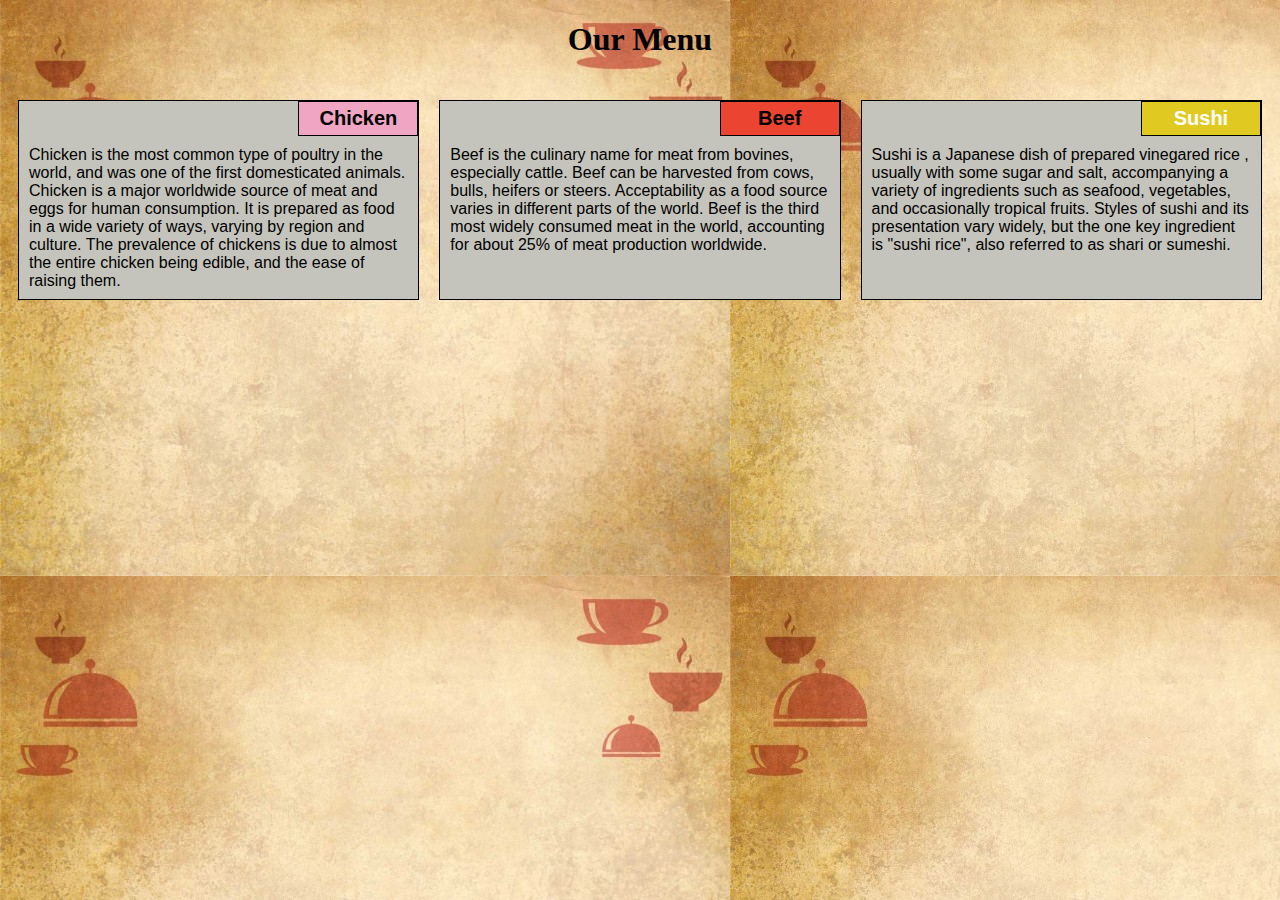
<file: module2-solution/index.html>
<!DOCTYPE html>
<html>
<head>
	<meta charset="utf-8">

	<meta name="viewport" content="width=device-width, initial-scale=1">

	<link rel="stylesheet" type="text/css" href="css/styles.css">
	<title>Module 2 Solution</title>
</head>
<body>
	<h1>Our Menu</h1>
	<div class="row">
		<div class="container col-lg-4 col-md-6 col-sm-12">
			<section>
			<div id="chicken">
				Chicken
			</div>
			<p>
				 Chicken is the most common type of poultry in the world, and was one of the first domesticated animals. Chicken is a major worldwide source of meat and eggs for human consumption. It is prepared as food in a wide variety of ways, varying by region and culture. The prevalence of chickens is due to almost the entire chicken being edible, and the ease of raising them. 
			</p>
			</section>
		</div>
		<div class="container col-lg-4 col-md-6 col-sm-12">
			<section>
			<div id="beef">
				Beef
			</div>
			<p>
				Beef is the culinary name for meat from bovines, especially cattle. Beef can be harvested from cows, bulls, heifers or steers. Acceptability as a food source varies in different parts of the world. Beef is the third most widely consumed meat in the world, accounting for about 25% of meat production worldwide.
			</p>
			</section>
		</div>
		<div class="container col-lg-4 col-md-6 col-sm-12">
			<section>
			<div id="sushi">
				Sushi
			</div>
			<p>
				Sushi is a Japanese dish of prepared vinegared rice , usually with some sugar and salt, accompanying a variety of ingredients such as seafood, vegetables, and occasionally tropical fruits. Styles of sushi and its presentation vary widely, but the one key ingredient is "sushi rice", also referred to as shari or sumeshi.
			</p>
			</section>
		</div>
	</div>
</body>
</html>
</file>
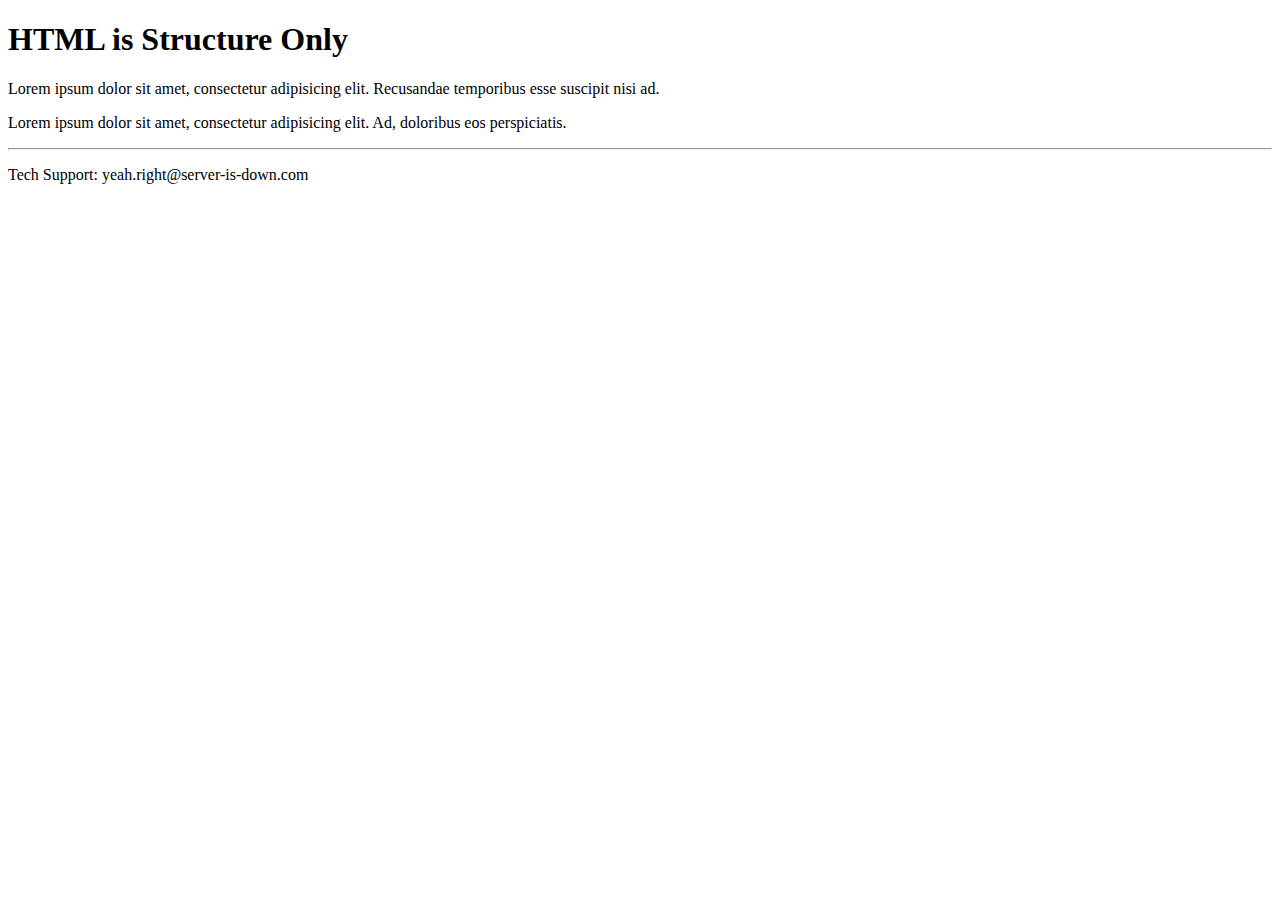
<file: pract1/S1.html>
<!doctype html>
<html>
  <head>
    <title>HTML is Structure Only (Before)</title>
  </head>
  <body>
    <h1>HTML is Structure Only</h1>
    <p>Lorem ipsum dolor sit amet, consectetur adipisicing elit. Recusandae temporibus esse suscipit nisi ad.</p>
    <p>Lorem ipsum dolor sit amet, consectetur adipisicing elit. Ad, doloribus eos perspiciatis.</p>
    <footer>
      <hr>
      <p>Tech Support: yeah.right@server-is-down.com</p>
    </footer>
  </body>
</html>
</file>
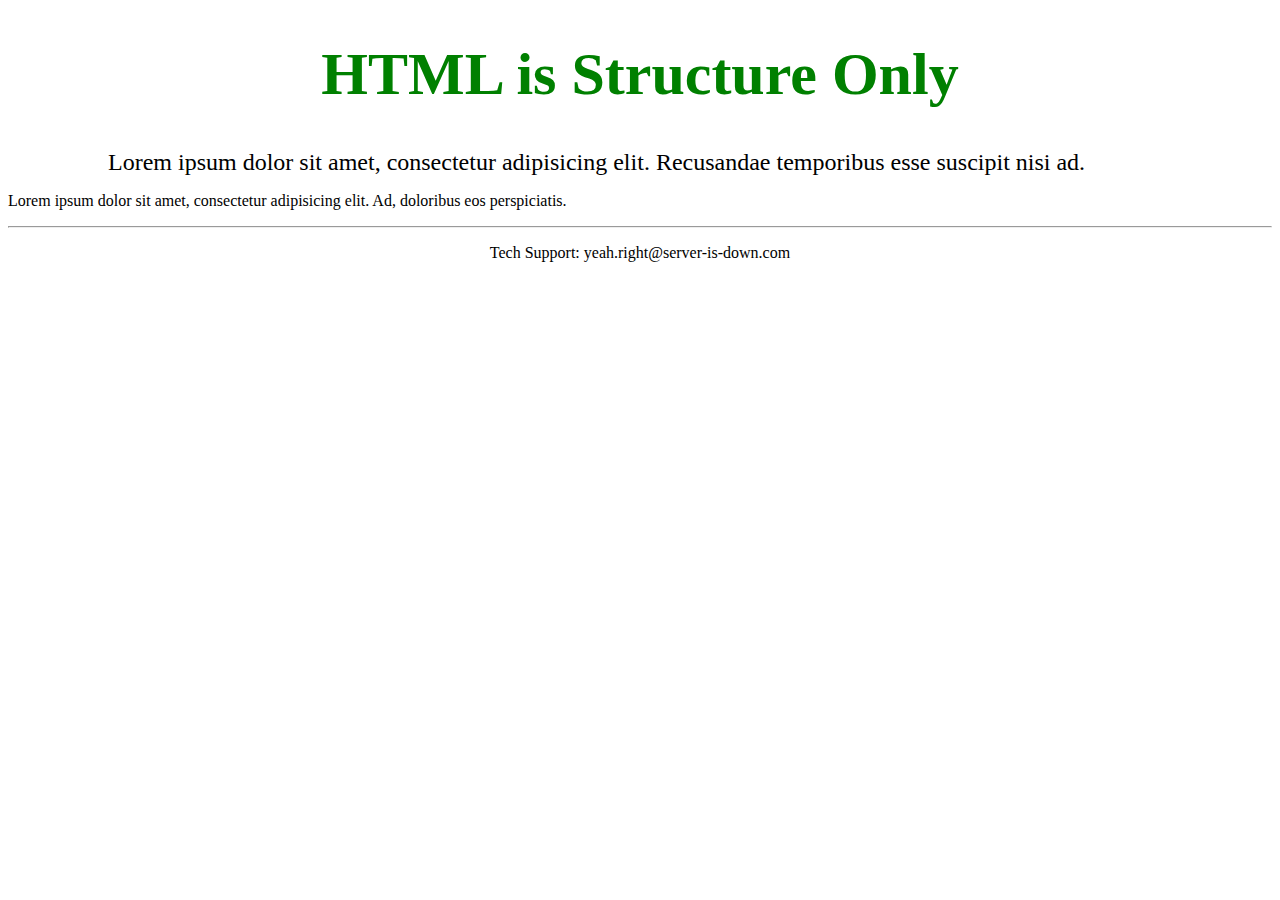
<file: pract1/S2.html>
<!doctype html>
<html>
  <head>
    <title>HTML is Structure Only (After)</title>
  </head>
  <body>
    <h1 style="color: green; font-size: 60px; text-align: center;">HTML is Structure Only</h1>
    <p style="margin: 0 100px 0 100px; font-size: 1.5em;">Lorem ipsum dolor sit amet, consectetur adipisicing elit. Recusandae temporibus esse suscipit nisi ad.</p>
    <p>Lorem ipsum dolor sit amet, consectetur adipisicing elit. Ad, doloribus eos perspiciatis.</p>
    <footer>
      <hr>
      <p style="text-align: center;" 
         onclick="alert('EMAILING US IS USELESS');">
         Tech Support: yeah.right@server-is-down.com
      </p>
    </footer>
  </body>
</html>
</file>
<file: module2-solution/css/styles.css>
/* Base Styles */

* {
	box-sizing: border-box;
}

h1 {
	font-family: Times New Roman, Times, serif;;
	color: #000000;
	text-align: center;
}

body {
	background-image: url("background.jpg");
	background-color: #FEF5CA;

}

p {
	padding: 10px;
	margin: 0;
}

.container {
	border: none;
	margin-left: auto;
	margin-right: auto;
	margin-top: 10px;
	margin-bottom: 10px;
	padding: 10px;
}

section {
	border:	1px solid black;
	background-color: #c4c4bc;
	width: 100%;
	height: 200px;
	font-family: Helvetica;
	color: black;
	position: relative;
	overflow: auto;
}

#chicken {
	border: 1px solid black;
	text-align: center;
	width: 30%;
	margin-left: 70%;
	font-family: Georgia,sans-serif;
	font-weight: bold;
	font-size: 125%;
	margin-bottom: 0;
	margin-top: 0;
	padding: 5px;
	background-color: #f0a5c3;
  
}

#beef {
	border: 1px solid black;
	text-align: center;
	width: 30%;
	margin-left: 70%;
	font-family: Georgia,sans-serif;
	font-weight: bold;
	font-size: 125%;
	margin-bottom: 0;
	margin-top: 0;
	padding: 5px;
	background-color: #eb4431;
  
}

#sushi {
	border: 1px solid black;
	text-align: center;
	width: 30%;
	margin-left: 70%;
	font-family: Georgia,sans-serif;
	font-weight: bold;
	font-size: 125%;
	margin-bottom: 0;
	margin-top: 0;
	background-color: #e0ca22;
	color: white;
	padding: 5px;
  
}

.row {
	width: 100%;
}

/* Desktop view */

@media (min-width: 992px) {
  .col-lg-1, .col-lg-2, .col-lg-3, .col-lg-4, .col-lg-5, .col-lg-6, .col-lg-7, .col-lg-8, .col-lg-9, .col-lg-10, .col-lg-11, .col-lg-12 {
    float: left;
  }

  .col-lg-1 {
    width: 8.33%;
  }
  .col-lg-2 {
    width: 16.66%;
  }
  .col-lg-3 {
    width: 25%;
  }
  .col-lg-4 {
    width: 33.33%;
  }
  .col-lg-5 {
    width: 41.66%;
  }
  .col-lg-6 {
    width: 50%;
  }
  .col-lg-7 {
    width: 58.33%;
  }
  .col-lg-8 {
    width: 66.66%;
  }
  .col-lg-9 {
    width: 74.99%;
  }
  .col-lg-10 {
    width: 83.33%;
  }
  .col-lg-11 {
    width: 91.66%;
  }
  .col-lg-12 {
    width: 100%;
  }

}

/* Tablet view */

@media (min-width: 768px) and (max-width: 991px) {
  .col-md-1, .col-md-2, .col-md-3, .col-md-4, .col-md-5, .col-md-6, .col-md-7, .col-md-8, .col-md-9, .col-md-10, .col-md-11, .col-md-12 {
    float: left;
  }

  .col-md-1 {
    width: 8.33%;
  }
  .col-md-2 {
    width: 16.66%;
  }
  .col-md-3 {
    width: 25%;
  }
  .col-md-4 {
    width: 33.33%;
  }
  .col-md-5 {
    width: 41.66%;
  }
  .col-md-6 {
    width: 50%;
  }
  .col-md-7 {
    width: 58.33%;
  }
  .col-md-8 {
    width: 66.66%;
  }
  .col-md-9 {
    width: 74.99%;
  }
  .col-md-10 {
    width: 83.33%;
  }
  .col-md-11 {
    width: 91.66%;
  }
  .col-md-12 {
    width: 100%;
  }
}

/* Mobile view */

@media (max-width: 767px) {
  .col-sm-1, .col-sm-2, .col-sm-3, .col-sm-4, .col-sm-5, .col-sm-6, .col-sm-7, .col-sm-8, .col-sm-9, .col-sm-10, .col-sm-11, .col-sm-12 {
 	float: left;
  }

  .col-sm-1 {
    width: 8.33%;
  }
  .col-sm-2 {
    width: 16.66%;
  }
  .col-sm-3 {
    width: 25%;
  }
  .col-sm-4 {
    width: 33.33%;
  }
  .col-sm-5 {
    width: 41.66%;
  }
  .col-sm-6 {
    width: 50%;
  }
  .col-sm-7 {
    width: 58.33%;
  }
  .col-sm-8 {
    width: 66.66%;
  }
  .col-sm-9 {
    width: 74.99%;
  }
  .col-sm-10 {
    width: 83.33%;
  }
  .col-sm-11 {
    width: 91.66%;
  }
  .col-sm-12 {
    width: 100%;
  }
}
</file>
